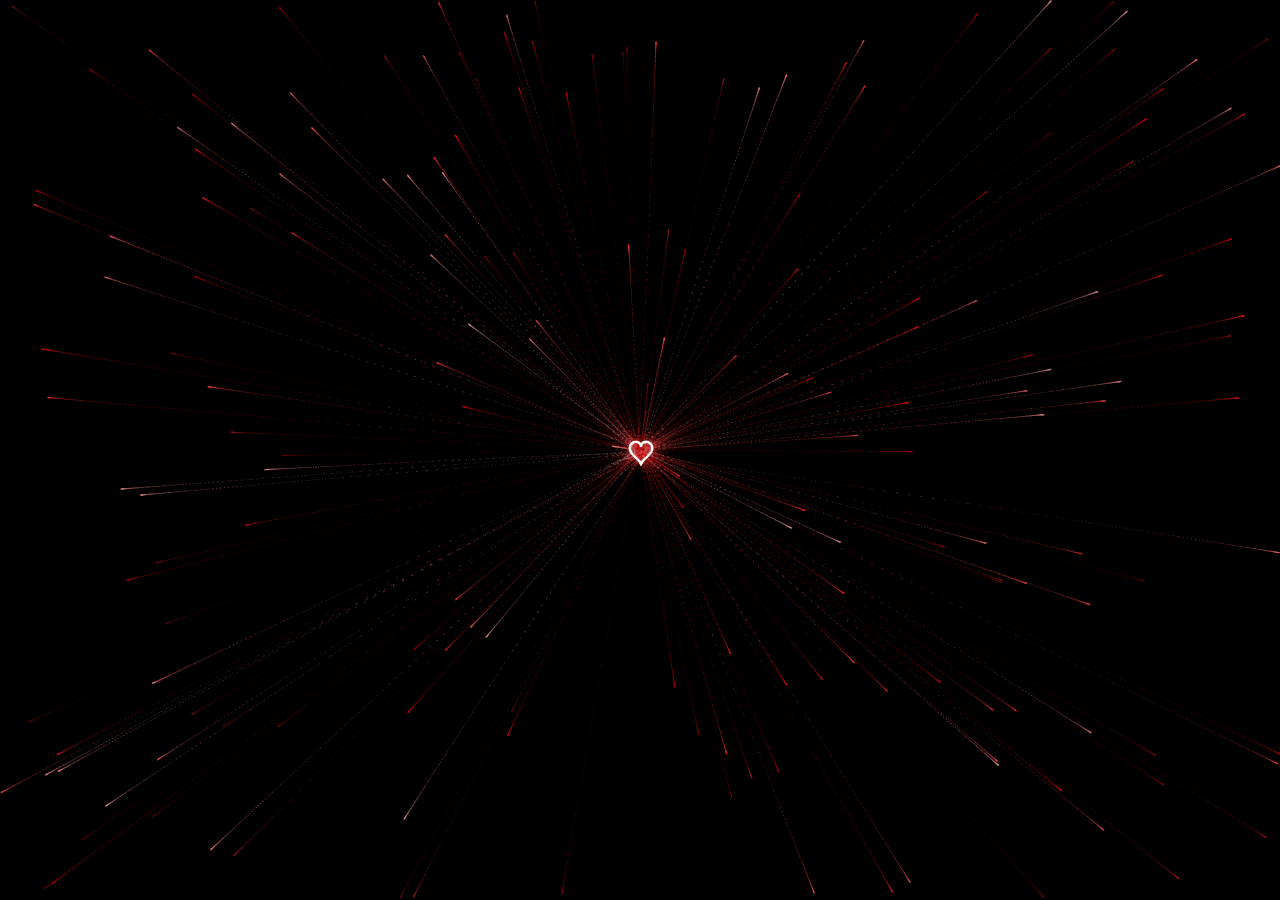
<file: index5.html>
<!DOCTYPE html>
<html>
  <head>
    <title> Heart Animation</title>
    <meta charset="UTF-8">
    <meta name="Keywords" >
    <meta name="Description">

    <style>
      canvas {
        position: absolute;
        left: 0;
        top: 0;
        width: 100%;
        height: 100%;
        background-color: rgba(0, 0, 0, .2);
      }
    </style>
  </head>
  <body>

    <canvas id="heart" width="1920" height="947"></canvas>
    
    <script src="heart-animation.js">
    </script>
  </body>
</html>
</file>
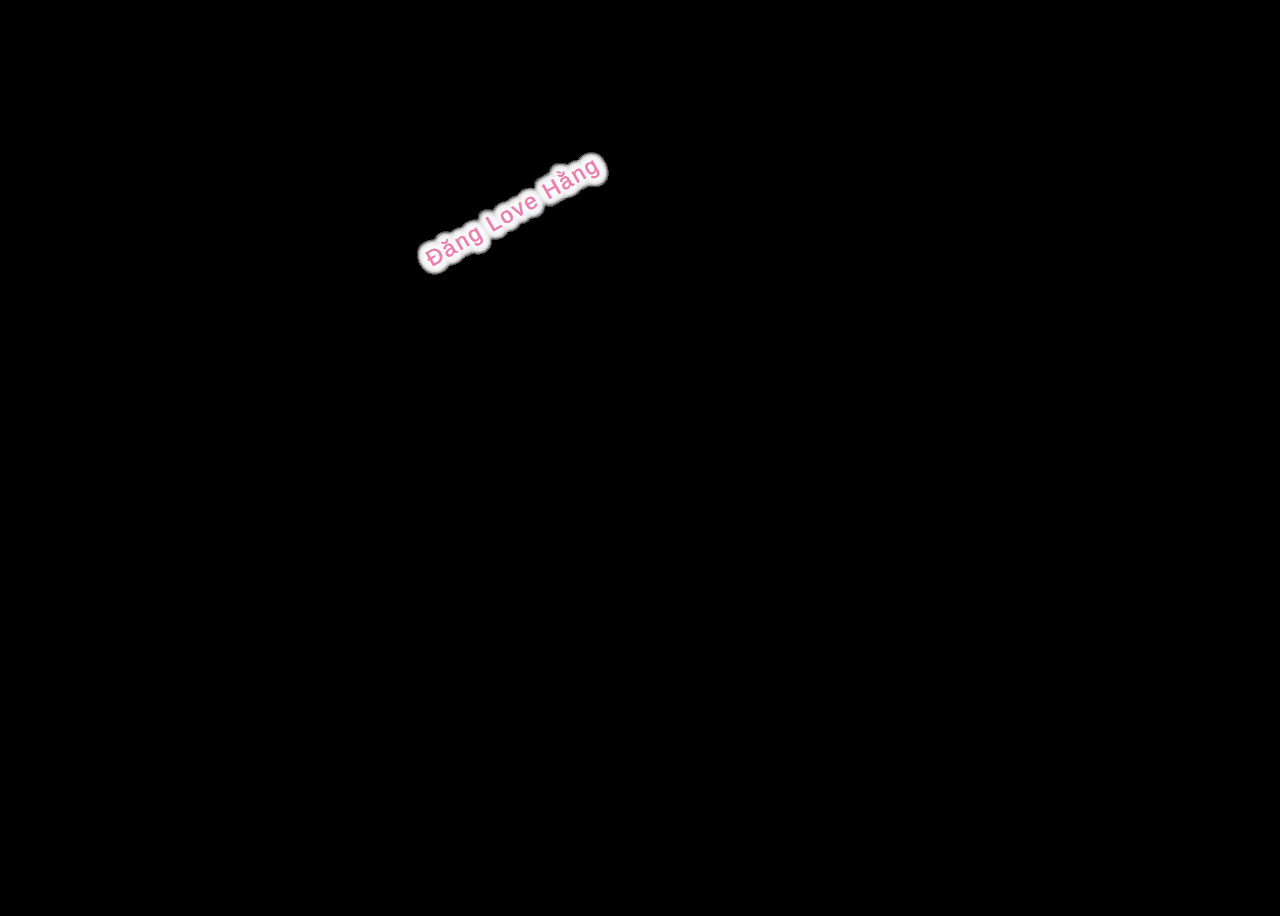
<file: index9.html>
<!doctype html>
<html lang="en">
 <head>
  <meta http-equiv="Content-Type" content="text/html; charset=UTF-8"> 
  <link rel="stylesheet" href="styles.css">
  <title>i love you</title> 
 </head> 
 <body mpa-version="9.0.21" mpa-extension-id="ibefaeehajgcpooopoegkifhgecigeeg"> 
  <div id="ui"> 
   <div class="love"> 
    <div class="love_horizontal"> 
     <div class="love_vertical"> 
      <div class="love_word">
       Đăng Love Hằng
      </div> 
     </div> 
    </div> 
   </div> 
   <div class="love"> 
    <div class="love_horizontal"> 
     <div class="love_vertical"> 
      <div class="love_word">
       Đăng Love Hằng
      </div> 
     </div> 
    </div> 
   </div> 
   <div class="love"> 
    <div class="love_horizontal"> 
     <div class="love_vertical"> 
      <div class="love_word">
       Đăng Love Hằng
      </div> 
     </div> 
    </div> 
   </div> 
   <div class="love"> 
    <div class="love_horizontal"> 
     <div class="love_vertical"> 
      <div class="love_word">
       Đăng Love Hằng
      </div> 
     </div> 
    </div> 
   </div> 
   <div class="love"> 
    <div class="love_horizontal"> 
     <div class="love_vertical"> 
      <div class="love_word">
       Đăng Love Hằng
      </div> 
     </div> 
    </div> 
   </div> 
   <div class="love"> 
    <div class="love_horizontal"> 
     <div class="love_vertical"> 
      <div class="love_word">
       Đăng Love Hằng
      </div> 
     </div> 
    </div> 
   </div> 
   <div class="love"> 
    <div class="love_horizontal"> 
     <div class="love_vertical"> 
      <div class="love_word">
       Đăng Love Hằng
      </div> 
     </div> 
    </div> 
   </div> 
   <div class="love"> 
    <div class="love_horizontal"> 
     <div class="love_vertical"> 
      <div class="love_word">
       Đăng Love Hằng
      </div> 
     </div> 
    </div> 
   </div> 
   <div class="love"> 
    <div class="love_horizontal"> 
     <div class="love_vertical"> 
      <div class="love_word">
       Đăng Love Hằng
      </div> 
     </div> 
    </div> 
   </div> 
   <div class="love"> 
    <div class="love_horizontal"> 
     <div class="love_vertical"> 
      <div class="love_word">
       Đăng Love Hằng
      </div> 
     </div> 
    </div> 
   </div> 
   <div class="love"> 
    <div class="love_horizontal"> 
     <div class="love_vertical"> 
      <div class="love_word">
       Đăng Love Hằng
      </div> 
     </div> 
    </div> 
   </div> 
   <div class="love"> 
    <div class="love_horizontal"> 
     <div class="love_vertical"> 
      <div class="love_word">
       Đăng Love Hằng
      </div> 
     </div> 
    </div> 
   </div> 
   <div class="love"> 
    <div class="love_horizontal"> 
     <div class="love_vertical"> 
      <div class="love_word">
       Đăng Love Hằng
      </div> 
     </div> 
    </div> 
   </div> 
   <div class="love"> 
    <div class="love_horizontal"> 
     <div class="love_vertical"> 
      <div class="love_word">
       Đăng Love Hằng
      </div> 
     </div> 
    </div> 
   </div> 
   <div class="love"> 
    <div class="love_horizontal"> 
     <div class="love_vertical"> 
      <div class="love_word">
       Đăng Love Hằng
      </div> 
     </div> 
    </div> 
   </div> 
   <div class="love"> 
    <div class="love_horizontal"> 
     <div class="love_vertical"> 
      <div class="love_word">
       Đăng Love Hằng
      </div> 
     </div> 
    </div> 
   </div> 
   <div class="love"> 
    <div class="love_horizontal"> 
     <div class="love_vertical"> 
      <div class="love_word">
       Đăng Love Hằng
      </div> 
     </div> 
    </div> 
   </div> 
   <div class="love"> 
    <div class="love_horizontal"> 
     <div class="love_vertical"> 
      <div class="love_word">
       Đăng Love Hằng
      </div> 
     </div> 
    </div> 
   </div> 
   <div class="love"> 
    <div class="love_horizontal"> 
     <div class="love_vertical"> 
      <div class="love_word">
       Đăng Love Hằng
      </div> 
     </div> 
    </div> 
   </div> 
   <div class="love"> 
    <div class="love_horizontal"> 
     <div class="love_vertical"> 
      <div class="love_word">
       Đăng Love Hằng
      </div> 
     </div> 
    </div> 
   </div> 
   <div class="love"> 
    <div class="love_horizontal"> 
     <div class="love_vertical"> 
      <div class="love_word">
       Đăng Love Hằng
      </div> 
     </div> 
    </div> 
   </div> 
   <div class="love"> 
    <div class="love_horizontal"> 
     <div class="love_vertical"> 
      <div class="love_word">
       Đăng Love Hằng
      </div> 
     </div> 
    </div> 
   </div> 
   <div class="love"> 
    <div class="love_horizontal"> 
     <div class="love_vertical"> 
      <div class="love_word">
       Đăng Love Hằng
      </div> 
     </div> 
    </div> 
   </div> 
   <div class="love"> 
    <div class="love_horizontal"> 
     <div class="love_vertical"> 
      <div class="love_word">
       Đăng Love Hằng
      </div> 
     </div> 
    </div> 
   </div> 
   <div class="love"> 
    <div class="love_horizontal"> 
     <div class="love_vertical"> 
      <div class="love_word">
       Đăng Love Hằng
      </div> 
     </div> 
    </div> 
   </div> 
   <div class="love"> 
    <div class="love_horizontal"> 
     <div class="love_vertical"> 
      <div class="love_word">
       Đăng Love Hằng
      </div> 
     </div> 
    </div> 
   </div> 
   <div class="love"> 
    <div class="love_horizontal"> 
     <div class="love_vertical"> 
      <div class="love_word">
       Đăng Love Hằng
      </div> 
     </div> 
    </div> 
   </div> 
   <div class="love"> 
    <div class="love_horizontal"> 
     <div class="love_vertical"> 
      <div class="love_word">
       Đăng Love Hằng
      </div> 
     </div> 
    </div> 
   </div> 
   <div class="love"> 
    <div class="love_horizontal"> 
     <div class="love_vertical"> 
      <div class="love_word">
       Đăng Love Hằng
      </div> 
     </div> 
    </div> 
   </div> 
   <div class="love"> 
    <div class="love_horizontal"> 
     <div class="love_vertical"> 
      <div class="love_word">
       Đăng Love Hằng
      </div> 
     </div> 
    </div> 
   </div> 
   <div class="love"> 
    <div class="love_horizontal"> 
     <div class="love_vertical"> 
      <div class="love_word">
       Đăng Love Hằng
      </div> 
     </div> 
    </div> 
   </div> 
   <div class="love"> 
    <div class="love_horizontal"> 
     <div class="love_vertical"> 
      <div class="love_word">
       Đăng Love Hằng
      </div> 
     </div> 
    </div> 
   </div> 
   <div class="love"> 
    <div class="love_horizontal"> 
     <div class="love_vertical"> 
      <div class="love_word">
       Đăng Love Hằng
      </div> 
     </div> 
    </div> 
   </div> 
   <div class="love"> 
    <div class="love_horizontal"> 
     <div class="love_vertical"> 
      <div class="love_word">
       Đăng Love Hằng
      </div> 
     </div> 
    </div> 
   </div> 
   <div class="love"> 
    <div class="love_horizontal"> 
     <div class="love_vertical"> 
      <div class="love_word">
       Đăng Love Hằng
      </div> 
     </div> 
    </div> 
   </div> 
   <div class="love"> 
    <div class="love_horizontal"> 
     <div class="love_vertical"> 
      <div class="love_word">
       Đăng Love Hằng
      </div> 
     </div> 
    </div> 
   </div> 
   <div class="love"> 
    <div class="love_horizontal"> 
     <div class="love_vertical"> 
      <div class="love_word">
       Đăng Love Hằng
      </div> 
     </div> 
    </div> 
   </div> 
   <div class="love"> 
    <div class="love_horizontal"> 
     <div class="love_vertical"> 
      <div class="love_word">
       Đăng Love Hằng
      </div> 
     </div> 
    </div> 
   </div> 
   <div class="love"> 
    <div class="love_horizontal"> 
     <div class="love_vertical"> 
      <div class="love_word">
       Đăng Love Hằng
      </div> 
     </div> 
    </div> 
   </div> 
   <div class="love"> 
    <div class="love_horizontal"> 
     <div class="love_vertical"> 
      <div class="love_word">
       Đăng Love Hằng
      </div> 
     </div> 
    </div> 
   </div> 
   <div class="love"> 
    <div class="love_horizontal"> 
     <div class="love_vertical"> 
      <div class="love_word">
       Đăng Love Hằng
      </div> 
     </div> 
    </div> 
   </div> 
   <div class="love"> 
    <div class="love_horizontal"> 
     <div class="love_vertical"> 
      <div class="love_word">
       Đăng Love Hằng
      </div> 
     </div> 
    </div> 
   </div> 
   <div class="love"> 
    <div class="love_horizontal"> 
     <div class="love_vertical"> 
      <div class="love_word">
       Đăng Love Hằng
      </div> 
     </div> 
    </div> 
   </div> 
   <div class="love"> 
    <div class="love_horizontal"> 
     <div class="love_vertical"> 
      <div class="love_word">
       Đăng Love Hằng
      </div> 
     </div> 
    </div> 
   </div> 
   <div class="love"> 
    <div class="love_horizontal"> 
     <div class="love_vertical"> 
      <div class="love_word">
       Đăng Love Hằng
      </div> 
     </div> 
    </div> 
   </div> 
   <div class="love"> 
    <div class="love_horizontal"> 
     <div class="love_vertical"> 
      <div class="love_word">
       Đăng Love Hằng
      </div> 
     </div> 
    </div> 
   </div> 
   <div class="love"> 
    <div class="love_horizontal"> 
     <div class="love_vertical"> 
      <div class="love_word">
       Đăng Love Hằng
      </div> 
     </div> 
    </div> 
   </div> 
   <div class="love"> 
    <div class="love_horizontal"> 
     <div class="love_vertical"> 
      <div class="love_word">
       Đăng Love Hằng
      </div> 
     </div> 
    </div> 
   </div> 
   <div class="love"> 
    <div class="love_horizontal"> 
     <div class="love_vertical"> 
      <div class="love_word">
       Đăng Love Hằng
      </div> 
     </div> 
    </div> 
   </div> 
   <div class="love"> 
    <div class="love_horizontal"> 
     <div class="love_vertical"> 
      <div class="love_word">
       Đăng Love Hằng
      </div> 
     </div> 
    </div> 
   </div> 
   <div class="love"> 
    <div class="love_horizontal"> 
     <div class="love_vertical"> 
      <div class="love_word">
       Đăng Love Hằng
      </div> 
     </div> 
    </div> 
   </div> 
   <div class="love"> 
    <div class="love_horizontal"> 
     <div class="love_vertical"> 
      <div class="love_word">
       Đăng Love Hằng
      </div> 
     </div> 
    </div> 
   </div> 
   <div class="love"> 
    <div class="love_horizontal"> 
     <div class="love_vertical"> 
      <div class="love_word">
       Đăng Love Hằng
      </div> 
     </div> 
    </div> 
   </div> 
   <div class="love"> 
    <div class="love_horizontal"> 
     <div class="love_vertical"> 
      <div class="love_word">
       Đăng Love Hằng
      </div> 
     </div> 
    </div> 
   </div> 
   <div class="love"> 
    <div class="love_horizontal"> 
     <div class="love_vertical"> 
      <div class="love_word">
       Đăng Love Hằng
      </div> 
     </div> 
    </div> 
   </div> 
   <div class="love"> 
    <div class="love_horizontal"> 
     <div class="love_vertical"> 
      <div class="love_word">
       Đăng Love Hằng
      </div> 
     </div> 
    </div> 
   </div> 
   <div class="love"> 
    <div class="love_horizontal"> 
     <div class="love_vertical"> 
      <div class="love_word">
       Đăng Love Hằng
      </div> 
     </div> 
    </div> 
   </div> 
   <div class="love"> 
    <div class="love_horizontal"> 
     <div class="love_vertical"> 
      <div class="love_word">
       Đăng Love Hằng
      </div> 
     </div> 
    </div> 
   </div> 
   <div class="love"> 
    <div class="love_horizontal"> 
     <div class="love_vertical"> 
      <div class="love_word">
       Đăng Love Hằng
      </div> 
     </div> 
    </div> 
   </div> 
   <div class="love"> 
    <div class="love_horizontal"> 
     <div class="love_vertical"> 
      <div class="love_word">
       Đăng Love Hằng
      </div> 
     </div> 
    </div> 
   </div> 
   <div class="love"> 
    <div class="love_horizontal"> 
     <div class="love_vertical"> 
      <div class="love_word">
       Đăng Love Hằng
      </div> 
     </div> 
    </div> 
   </div> 
   <div class="love"> 
    <div class="love_horizontal"> 
     <div class="love_vertical"> 
      <div class="love_word">
       Đăng Love Hằng
      </div> 
     </div> 
    </div> 
   </div> 
   <div class="love"> 
    <div class="love_horizontal"> 
     <div class="love_vertical"> 
      <div class="love_word">
       Đăng Love Hằng
      </div> 
     </div> 
    </div> 
   </div> 
   <div class="love"> 
    <div class="love_horizontal"> 
     <div class="love_vertical"> 
      <div class="love_word">
       Đăng Love Hằng
      </div> 
     </div> 
    </div> 
   </div> 
   <div class="love"> 
    <div class="love_horizontal"> 
     <div class="love_vertical"> 
      <div class="love_word">
       Đăng Love Hằng
      </div> 
     </div> 
    </div> 
   </div> 
   <div class="love"> 
    <div class="love_horizontal"> 
     <div class="love_vertical"> 
      <div class="love_word">
       Đăng Love Hằng
      </div> 
     </div> 
    </div> 
   </div> 
   <div class="love"> 
    <div class="love_horizontal"> 
     <div class="love_vertical"> 
      <div class="love_word">
       Đăng Love Hằng
      </div> 
     </div> 
    </div> 
   </div> 
   <div class="love"> 
    <div class="love_horizontal"> 
     <div class="love_vertical"> 
      <div class="love_word">
       Đăng Love Hằng
      </div> 
     </div> 
    </div> 
   </div> 
   <div class="love"> 
    <div class="love_horizontal"> 
     <div class="love_vertical"> 
      <div class="love_word">
       Đăng Love Hằng
      </div> 
     </div> 
    </div> 
   </div> 
   <div class="love"> 
    <div class="love_horizontal"> 
     <div class="love_vertical"> 
      <div class="love_word">
     </div> 
     </div> 
    </div> 
   </div> 
  </div> 
</body>
</html>
</file>
<file: styles.css>
#btn-make {
  bottom: 200px;
  right: 30px;
  background-color: rgba(0, 0, 0, 0.3);
}
.div_btn {
  position: fixed;
  cursor: pointer;
  width: 55px;
  height: 55px;
  border: 3px solid #fff;
  border-radius: 50%;
  font-size: 2em;
  line-height: 58px;
  text-align: center;
  z-index: 999;
}
#div_support {
  bottom: 80px;
  right: 20px;
  background-color: rgba(0, 0, 0, 0.3);
}
body {
  background: #000;
  height: 100vh;
  overflow: hidden;
}

#ui .love {
  position: absolute;
  top: 50%;
  left: 50%;
  margin: -225px 0 0 -225px;
}
#ui .love:last-child .love_word {
  color: #fff;
  font-size: 2rem;
  text-shadow: 0 0 10px #ea80b0;
}
#ui .love_word {
  color: #ea80b0;
  font-size: 1.4rem;
  transform: translateY(-100%) rotateZ(-30deg);
  font-family: "Dosis", sans-serif;
  text-shadow: 0 0 10px #fff;
  letter-spacing: 2px;
}
#ui .love_horizontal {
  animation: horizontal 10000ms infinite alternate ease-in-out;
}
#ui .love_vertical {
  animation: vertical 20000ms infinite linear;
}
#ui .love:nth-child(1) .love_horizontal {
  animation-delay: -300ms;
}
#ui .love:nth-child(1) .love_vertical {
  animation-delay: -300ms;
}
#ui .love:nth-child(2) .love_horizontal {
  animation-delay: -600ms;
}
#ui .love:nth-child(2) .love_vertical {
  animation-delay: -600ms;
}
#ui .love:nth-child(3) .love_horizontal {
  animation-delay: -900ms;
}
#ui .love:nth-child(3) .love_vertical {
  animation-delay: -900ms;
}
#ui .love:nth-child(4) .love_horizontal {
  animation-delay: -1200ms;
}
#ui .love:nth-child(4) .love_vertical {
  animation-delay: -1200ms;
}
#ui .love:nth-child(5) .love_horizontal {
  animation-delay: -1500ms;
}
#ui .love:nth-child(5) .love_vertical {
  animation-delay: -1500ms;
}
#ui .love:nth-child(6) .love_horizontal {
  animation-delay: -1800ms;
}
#ui .love:nth-child(6) .love_vertical {
  animation-delay: -1800ms;
}
#ui .love:nth-child(7) .love_horizontal {
  animation-delay: -2100ms;
}
#ui .love:nth-child(7) .love_vertical {
  animation-delay: -2100ms;
}
#ui .love:nth-child(8) .love_horizontal {
  animation-delay: -2400ms;
}
#ui .love:nth-child(8) .love_vertical {
  animation-delay: -2400ms;
}
#ui .love:nth-child(9) .love_horizontal {
  animation-delay: -2700ms;
}
#ui .love:nth-child(9) .love_vertical {
  animation-delay: -2700ms;
}
#ui .love:nth-child(10) .love_horizontal {
  animation-delay: -3000ms;
}
#ui .love:nth-child(10) .love_vertical {
  animation-delay: -3000ms;
}
#ui .love:nth-child(11) .love_horizontal {
  animation-delay: -3300ms;
}
#ui .love:nth-child(11) .love_vertical {
  animation-delay: -3300ms;
}
#ui .love:nth-child(12) .love_horizontal {
  animation-delay: -3600ms;
}
#ui .love:nth-child(12) .love_vertical {
  animation-delay: -3600ms;
}
#ui .love:nth-child(13) .love_horizontal {
  animation-delay: -3900ms;
}
#ui .love:nth-child(13) .love_vertical {
  animation-delay: -3900ms;
}
#ui .love:nth-child(14) .love_horizontal {
  animation-delay: -4200ms;
}
#ui .love:nth-child(14) .love_vertical {
  animation-delay: -4200ms;
}
#ui .love:nth-child(15) .love_horizontal {
  animation-delay: -4500ms;
}
#ui .love:nth-child(15) .love_vertical {
  animation-delay: -4500ms;
}
#ui .love:nth-child(16) .love_horizontal {
  animation-delay: -4800ms;
}
#ui .love:nth-child(16) .love_vertical {
  animation-delay: -4800ms;
}
#ui .love:nth-child(17) .love_horizontal {
  animation-delay: -5100ms;
}
#ui .love:nth-child(17) .love_vertical {
  animation-delay: -5100ms;
}
#ui .love:nth-child(18) .love_horizontal {
  animation-delay: -5400ms;
}
#ui .love:nth-child(18) .love_vertical {
  animation-delay: -5400ms;
}
#ui .love:nth-child(19) .love_horizontal {
  animation-delay: -5700ms;
}
#ui .love:nth-child(19) .love_vertical {
  animation-delay: -5700ms;
}
#ui .love:nth-child(20) .love_horizontal {
  animation-delay: -6000ms;
}
#ui .love:nth-child(20) .love_vertical {
  animation-delay: -6000ms;
}
#ui .love:nth-child(21) .love_horizontal {
  animation-delay: -6300ms;
}
#ui .love:nth-child(21) .love_vertical {
  animation-delay: -6300ms;
}
#ui .love:nth-child(22) .love_horizontal {
  animation-delay: -6600ms;
}
#ui .love:nth-child(22) .love_vertical {
  animation-delay: -6600ms;
}
#ui .love:nth-child(23) .love_horizontal {
  animation-delay: -6900ms;
}
#ui .love:nth-child(23) .love_vertical {
  animation-delay: -6900ms;
}
#ui .love:nth-child(24) .love_horizontal {
  animation-delay: -7200ms;
}
#ui .love:nth-child(24) .love_vertical {
  animation-delay: -7200ms;
}
#ui .love:nth-child(25) .love_horizontal {
  animation-delay: -7500ms;
}
#ui .love:nth-child(25) .love_vertical {
  animation-delay: -7500ms;
}
#ui .love:nth-child(26) .love_horizontal {
  animation-delay: -7800ms;
}
#ui .love:nth-child(26) .love_vertical {
  animation-delay: -7800ms;
}
#ui .love:nth-child(27) .love_horizontal {
  animation-delay: -8100ms;
}
#ui .love:nth-child(27) .love_vertical {
  animation-delay: -8100ms;
}
#ui .love:nth-child(28) .love_horizontal {
  animation-delay: -8400ms;
}
#ui .love:nth-child(28) .love_vertical {
  animation-delay: -8400ms;
}
#ui .love:nth-child(29) .love_horizontal {
  animation-delay: -8700ms;
}
#ui .love:nth-child(29) .love_vertical {
  animation-delay: -8700ms;
}
#ui .love:nth-child(30) .love_horizontal {
  animation-delay: -9000ms;
}
#ui .love:nth-child(30) .love_vertical {
  animation-delay: -9000ms;
}
#ui .love:nth-child(31) .love_horizontal {
  animation-delay: -9300ms;
}
#ui .love:nth-child(31) .love_vertical {
  animation-delay: -9300ms;
}
#ui .love:nth-child(32) .love_horizontal {
  animation-delay: -9600ms;
}
#ui .love:nth-child(32) .love_vertical {
  animation-delay: -9600ms;
}
#ui .love:nth-child(33) .love_horizontal {
  animation-delay: -9900ms;
}
#ui .love:nth-child(33) .love_vertical {
  animation-delay: -9900ms;
}
#ui .love:nth-child(34) .love_horizontal {
  animation-delay: -10200ms;
}
#ui .love:nth-child(34) .love_vertical {
  animation-delay: -10200ms;
}
#ui .love:nth-child(35) .love_horizontal {
  animation-delay: -10500ms;
}
#ui .love:nth-child(35) .love_vertical {
  animation-delay: -10500ms;
}
#ui .love:nth-child(36) .love_horizontal {
  animation-delay: -10800ms;
}
#ui .love:nth-child(36) .love_vertical {
  animation-delay: -10800ms;
}
#ui .love:nth-child(37) .love_horizontal {
  animation-delay: -11100ms;
}
#ui .love:nth-child(37) .love_vertical {
  animation-delay: -11100ms;
}
#ui .love:nth-child(38) .love_horizontal {
  animation-delay: -11400ms;
}
#ui .love:nth-child(38) .love_vertical {
  animation-delay: -11400ms;
}
#ui .love:nth-child(39) .love_horizontal {
  animation-delay: -11700ms;
}
#ui .love:nth-child(39) .love_vertical {
  animation-delay: -11700ms;
}
#ui .love:nth-child(40) .love_horizontal {
  animation-delay: -12000ms;
}
#ui .love:nth-child(40) .love_vertical {
  animation-delay: -12000ms;
}
#ui .love:nth-child(41) .love_horizontal {
  animation-delay: -12300ms;
}
#ui .love:nth-child(41) .love_vertical {
  animation-delay: -12300ms;
}
#ui .love:nth-child(42) .love_horizontal {
  animation-delay: -12600ms;
}
#ui .love:nth-child(42) .love_vertical {
  animation-delay: -12600ms;
}
#ui .love:nth-child(43) .love_horizontal {
  animation-delay: -12900ms;
}
#ui .love:nth-child(43) .love_vertical {
  animation-delay: -12900ms;
}
#ui .love:nth-child(44) .love_horizontal {
  animation-delay: -13200ms;
}
#ui .love:nth-child(44) .love_vertical {
  animation-delay: -13200ms;
}
#ui .love:nth-child(45) .love_horizontal {
  animation-delay: -13500ms;
}
#ui .love:nth-child(45) .love_vertical {
  animation-delay: -13500ms;
}
#ui .love:nth-child(46) .love_horizontal {
  animation-delay: -13800ms;
}
#ui .love:nth-child(46) .love_vertical {
  animation-delay: -13800ms;
}
#ui .love:nth-child(47) .love_horizontal {
  animation-delay: -14100ms;
}
#ui .love:nth-child(47) .love_vertical {
  animation-delay: -14100ms;
}
#ui .love:nth-child(48) .love_horizontal {
  animation-delay: -14400ms;
}
#ui .love:nth-child(48) .love_vertical {
  animation-delay: -14400ms;
}
#ui .love:nth-child(49) .love_horizontal {
  animation-delay: -14700ms;
}
#ui .love:nth-child(49) .love_vertical {
  animation-delay: -14700ms;
}
#ui .love:nth-child(50) .love_horizontal {
  animation-delay: -15000ms;
}
#ui .love:nth-child(50) .love_vertical {
  animation-delay: -15000ms;
}
#ui .love:nth-child(51) .love_horizontal {
  animation-delay: -15300ms;
}
#ui .love:nth-child(51) .love_vertical {
  animation-delay: -15300ms;
}
#ui .love:nth-child(52) .love_horizontal {
  animation-delay: -15600ms;
}
#ui .love:nth-child(52) .love_vertical {
  animation-delay: -15600ms;
}
#ui .love:nth-child(53) .love_horizontal {
  animation-delay: -15900ms;
}
#ui .love:nth-child(53) .love_vertical {
  animation-delay: -15900ms;
}
#ui .love:nth-child(54) .love_horizontal {
  animation-delay: -16200ms;
}
#ui .love:nth-child(54) .love_vertical {
  animation-delay: -16200ms;
}
#ui .love:nth-child(55) .love_horizontal {
  animation-delay: -16500ms;
}
#ui .love:nth-child(55) .love_vertical {
  animation-delay: -16500ms;
}
#ui .love:nth-child(56) .love_horizontal {
  animation-delay: -16800ms;
}
#ui .love:nth-child(56) .love_vertical {
  animation-delay: -16800ms;
}
#ui .love:nth-child(57) .love_horizontal {
  animation-delay: -17100ms;
}
#ui .love:nth-child(57) .love_vertical {
  animation-delay: -17100ms;
}
#ui .love:nth-child(58) .love_horizontal {
  animation-delay: -17400ms;
}
#ui .love:nth-child(58) .love_vertical {
  animation-delay: -17400ms;
}
#ui .love:nth-child(59) .love_horizontal {
  animation-delay: -17700ms;
}
#ui .love:nth-child(59) .love_vertical {
  animation-delay: -17700ms;
}
#ui .love:nth-child(60) .love_horizontal {
  animation-delay: -18000ms;
}
#ui .love:nth-child(60) .love_vertical {
  animation-delay: -18000ms;
}
#ui .love:nth-child(61) .love_horizontal {
  animation-delay: -18300ms;
}
#ui .love:nth-child(61) .love_vertical {
  animation-delay: -18300ms;
}
#ui .love:nth-child(62) .love_horizontal {
  animation-delay: -18600ms;
}
#ui .love:nth-child(62) .love_vertical {
  animation-delay: -18600ms;
}
#ui .love:nth-child(63) .love_horizontal {
  animation-delay: -18900ms;
}
#ui .love:nth-child(63) .love_vertical {
  animation-delay: -18900ms;
}
#ui .love:nth-child(64) .love_horizontal {
  animation-delay: -19200ms;
}
#ui .love:nth-child(64) .love_vertical {
  animation-delay: -19200ms;
}
#ui .love:nth-child(65) .love_horizontal {
  animation-delay: -19500ms;
}
#ui .love:nth-child(65) .love_vertical {
  animation-delay: -19500ms;
}
#ui .love:nth-child(66) .love_horizontal {
  animation-delay: -19800ms;
}
#ui .love:nth-child(66) .love_vertical {
  animation-delay: -19800ms;
}
#ui .love:nth-child(67) .love_horizontal {
  animation-delay: -20100ms;
}
#ui .love:nth-child(67) .love_vertical {
  animation-delay: -20100ms;
}
#ui .love:nth-child(68) .love_horizontal {
  animation-delay: -20400ms;
}
#ui .love:nth-child(68) .love_vertical {
  animation-delay: -20400ms;
}
#ui .love:nth-child(69) .love_horizontal {
  animation-delay: -20700ms;
}
#ui .love:nth-child(69) .love_vertical {
  animation-delay: -20700ms;
}
#ui .love:nth-child(70) .love_horizontal {
  animation-delay: -21000ms;
}
#ui .love:nth-child(70) .love_vertical {
  animation-delay: -21000ms;
}
#ui .love:nth-child(71) .love_horizontal {
  animation-delay: -21300ms;
}
#ui .love:nth-child(71) .love_vertical {
  animation-delay: -21300ms;
}
#ui .love:nth-child(72) .love_horizontal {
  animation-delay: -21600ms;
}
#ui .love:nth-child(72) .love_vertical {
  animation-delay: -21600ms;
}
#ui .love:nth-child(73) .love_horizontal {
  animation-delay: -21900ms;
}
#ui .love:nth-child(73) .love_vertical {
  animation-delay: -21900ms;
}
#ui .love:nth-child(74) .love_horizontal {
  animation-delay: -22200ms;
}
#ui .love:nth-child(74) .love_vertical {
  animation-delay: -22200ms;
}
#ui .love:nth-child(75) .love_horizontal {
  animation-delay: -22500ms;
}
#ui .love:nth-child(75) .love_vertical {
  animation-delay: -22500ms;
}
#ui .love:nth-child(76) .love_horizontal {
  animation-delay: -22800ms;
}
#ui .love:nth-child(76) .love_vertical {
  animation-delay: -22800ms;
}
#ui .love:nth-child(77) .love_horizontal {
  animation-delay: -23100ms;
}
#ui .love:nth-child(77) .love_vertical {
  animation-delay: -23100ms;
}
#ui .love:nth-child(78) .love_horizontal {
  animation-delay: -23400ms;
}
#ui .love:nth-child(78) .love_vertical {
  animation-delay: -23400ms;
}
#ui .love:nth-child(79) .love_horizontal {
  animation-delay: -23700ms;
}
#ui .love:nth-child(79) .love_vertical {
  animation-delay: -23700ms;
}
#ui .love:nth-child(80) .love_horizontal {
  animation-delay: -24000ms;
}
#ui .love:nth-child(80) .love_vertical {
  animation-delay: -24000ms;
}
#ui .love:nth-child(81) .love_horizontal {
  animation-delay: -24300ms;
}
#ui .love:nth-child(81) .love_vertical {
  animation-delay: -24300ms;
}
#ui .love:nth-child(82) .love_horizontal {
  animation-delay: -24600ms;
}
#ui .love:nth-child(82) .love_vertical {
  animation-delay: -24600ms;
}
#ui .love:nth-child(83) .love_horizontal {
  animation-delay: -24900ms;
}
#ui .love:nth-child(83) .love_vertical {
  animation-delay: -24900ms;
}
#ui .love:nth-child(84) .love_horizontal {
  animation-delay: -25200ms;
}
#ui .love:nth-child(84) .love_vertical {
  animation-delay: -25200ms;
}
#ui .love:nth-child(85) .love_horizontal {
  animation-delay: -25500ms;
}
#ui .love:nth-child(85) .love_vertical {
  animation-delay: -25500ms;
}
#ui .love:nth-child(86) .love_horizontal {
  animation-delay: -25800ms;
}
#ui .love:nth-child(86) .love_vertical {
  animation-delay: -25800ms;
}
#ui .love:nth-child(87) .love_horizontal {
  animation-delay: -26100ms;
}
#ui .love:nth-child(87) .love_vertical {
  animation-delay: -26100ms;
}
#ui .love:nth-child(88) .love_horizontal {
  animation-delay: -26400ms;
}
#ui .love:nth-child(88) .love_vertical {
  animation-delay: -26400ms;
}
#ui .love:nth-child(89) .love_horizontal {
  animation-delay: -26700ms;
}
#ui .love:nth-child(89) .love_vertical {
  animation-delay: -26700ms;
}
#ui .love:nth-child(90) .love_horizontal {
  animation-delay: -27000ms;
}
#ui .love:nth-child(90) .love_vertical {
  animation-delay: -27000ms;
}
#ui .love:nth-child(91) .love_horizontal {
  animation-delay: -27300ms;
}
#ui .love:nth-child(91) .love_vertical {
  animation-delay: -27300ms;
}
#ui .love:nth-child(92) .love_horizontal {
  animation-delay: -27600ms;
}
#ui .love:nth-child(92) .love_vertical {
  animation-delay: -27600ms;
}
#ui .love:nth-child(93) .love_horizontal {
  animation-delay: -27900ms;
}
#ui .love:nth-child(93) .love_vertical {
  animation-delay: -27900ms;
}
#ui .love:nth-child(94) .love_horizontal {
  animation-delay: -28200ms;
}
#ui .love:nth-child(94) .love_vertical {
  animation-delay: -28200ms;
}
#ui .love:nth-child(95) .love_horizontal {
  animation-delay: -28500ms;
}
#ui .love:nth-child(95) .love_vertical {
  animation-delay: -28500ms;
}
#ui .love:nth-child(96) .love_horizontal {
  animation-delay: -28800ms;
}
#ui .love:nth-child(96) .love_vertical {
  animation-delay: -28800ms;
}
#ui .love:nth-child(97) .love_horizontal {
  animation-delay: -29100ms;
}
#ui .love:nth-child(97) .love_vertical {
  animation-delay: -29100ms;
}
#ui .love:nth-child(98) .love_horizontal {
  animation-delay: -29400ms;
}
#ui .love:nth-child(98) .love_vertical {
  animation-delay: -29400ms;
}
#ui .love:nth-child(99) .love_horizontal {
  animation-delay: -29700ms;
}
#ui .love:nth-child(99) .love_vertical {
  animation-delay: -29700ms;
}
#ui .love:nth-child(100) .love_horizontal {
  animation-delay: -30000ms;
}
#ui .love:nth-child(100) .love_vertical {
  animation-delay: -30000ms;
}

@keyframes horizontal {
  from {
    transform: translateX(0px);
  }
  to {
    transform: translateX(450px);
  }
}
@keyframes vertical {
  0% {
    transform: translateY(180px);
  }
  10% {
    transform: translateY(45px);
  }
  15% {
    transform: translateY(4.5px);
  }
  18% {
    transform: translateY(0px);
  }
  20% {
    transform: translateY(4.5px);
  }
  22% {
    transform: translateY(34.61538px);
  }
  24% {
    transform: translateY(64.28571px);
  }
  25% {
    transform: translateY(112.5px);
  }
  26% {
    transform: translateY(64.28571px);
  }
  28% {
    transform: translateY(34.61538px);
  }
  30% {
    transform: translateY(4.5px);
  }
  32% {
    transform: translateY(0px);
  }
  35% {
    transform: translateY(4.5px);
  }
  40% {
    transform: translateY(45px);
  }
  50% {
    transform: translateY(180px);
  }
  71% {
    transform: translateY(428.57143px);
  }
  72.5% {
    transform: translateY(441.17647px);
  }
  75% {
    transform: translateY(450px);
  }
  77.5% {
    transform: translateY(441.17647px);
  }
  79% {
    transform: translateY(428.57143px);
  }
  100% {
    transform: translateY(180px);
  }
}
</file>
